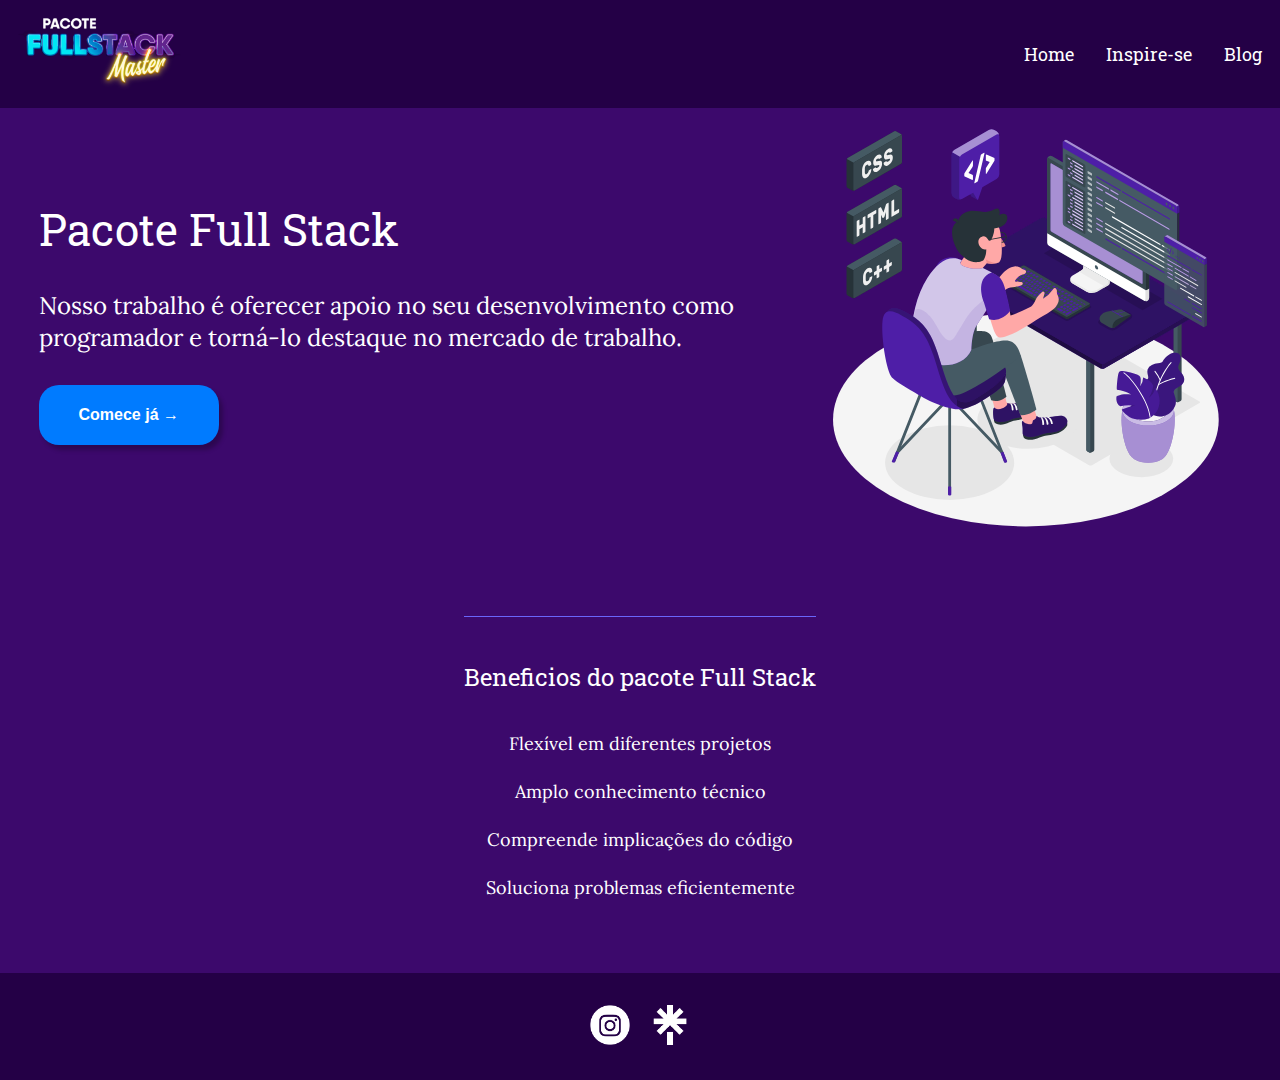
<file: index.html>
<!DOCTYPE html>
<html lang="pt-BR">

<head>
    <meta charset="UTF-8">
    <meta name="viewport" content="width=device-width, initial-scale=1.0">
    <title>Pacote Full Stack</title>
    <link rel="icon" type="image/x-icon" href="assets/images/logomarca.png">
    <link rel="stylesheet" href="assets/css/reset.css">
    <link rel="stylesheet" href="assets/css/styles.css">
</head>

<body>
    <header class="cabecalho">
        <img class="cabecalho-imagem" src="assets/images/logomarca.png" alt="logo">
        <nav class="cabecalho-menu">
            <a class="cabecalho-menu-item" href="index.html">Home</a>
            <a class="cabecalho-menu-item" href="galeria.html">Inspire-se</a>
            <a class="cabecalho-menu-item" href="blog.html">Blog</a>
        </nav>
    </header>
    <main class="conteudo">
        <section class="conteudo-principal">
            <div class="conteudo-principal-mensagem">
                <h1 class="conteudo-principal-mensagem-titulo"> Pacote Full Stack </h1>
                <h2 class="conteudo-principal-mensagem-subtitulo">Nosso trabalho é oferecer apoio no seu desenvolvimento
                    como <br>
                    programador e torná-lo destaque no mercado de trabalho.
                </h2>
                <a href="https://go.hotmart.com/P81326598U?dp=1"
                    style="text-decoration: none; color: white; display: inline-block; width: 150px;">
                    <button class="conteudo-principal-mensagem-botao">
                        Comece já →
                    </button>
                </a>
            </div>
            <img class="conteudo-principal-mensagem-imagem" src="assets/images/pururoxo.svg" alt="imagem do pag">
        </section>

        <section class="conteudo-secundario">
            <h3 class="conteudo-secundario-titulo">Beneficios do pacote Full Stack</h3>
            <p class="conteudo-secundario-paragrafo">Flexível em diferentes projetos</p>
            <p class="conteudo-secundario-paragrafo">Amplo conhecimento técnico</p>
            <p class="conteudo-secundario-paragrafo">Compreende implicações do código</p>
            <p class="conteudo-secundario-paragrafo">Soluciona problemas eficientemente</p>
            <br>
        </section>
    </main>

    <footer class="rodape">
        <a href="https://www.instagram.com/masterpacotefullstack/">
            <img class="rodape-imagem" src="assets/images/instagram-icone.png" alt="Icone Instagram">
        </a>
        <a href="https://linktr.ee/masterpacotefullstack">
            <img class="rodape-imagem" src="assets/images/linktree-icone.png" alt="Icone Linktree">
        </a>
    </footer>

</body>

</html>
</file>
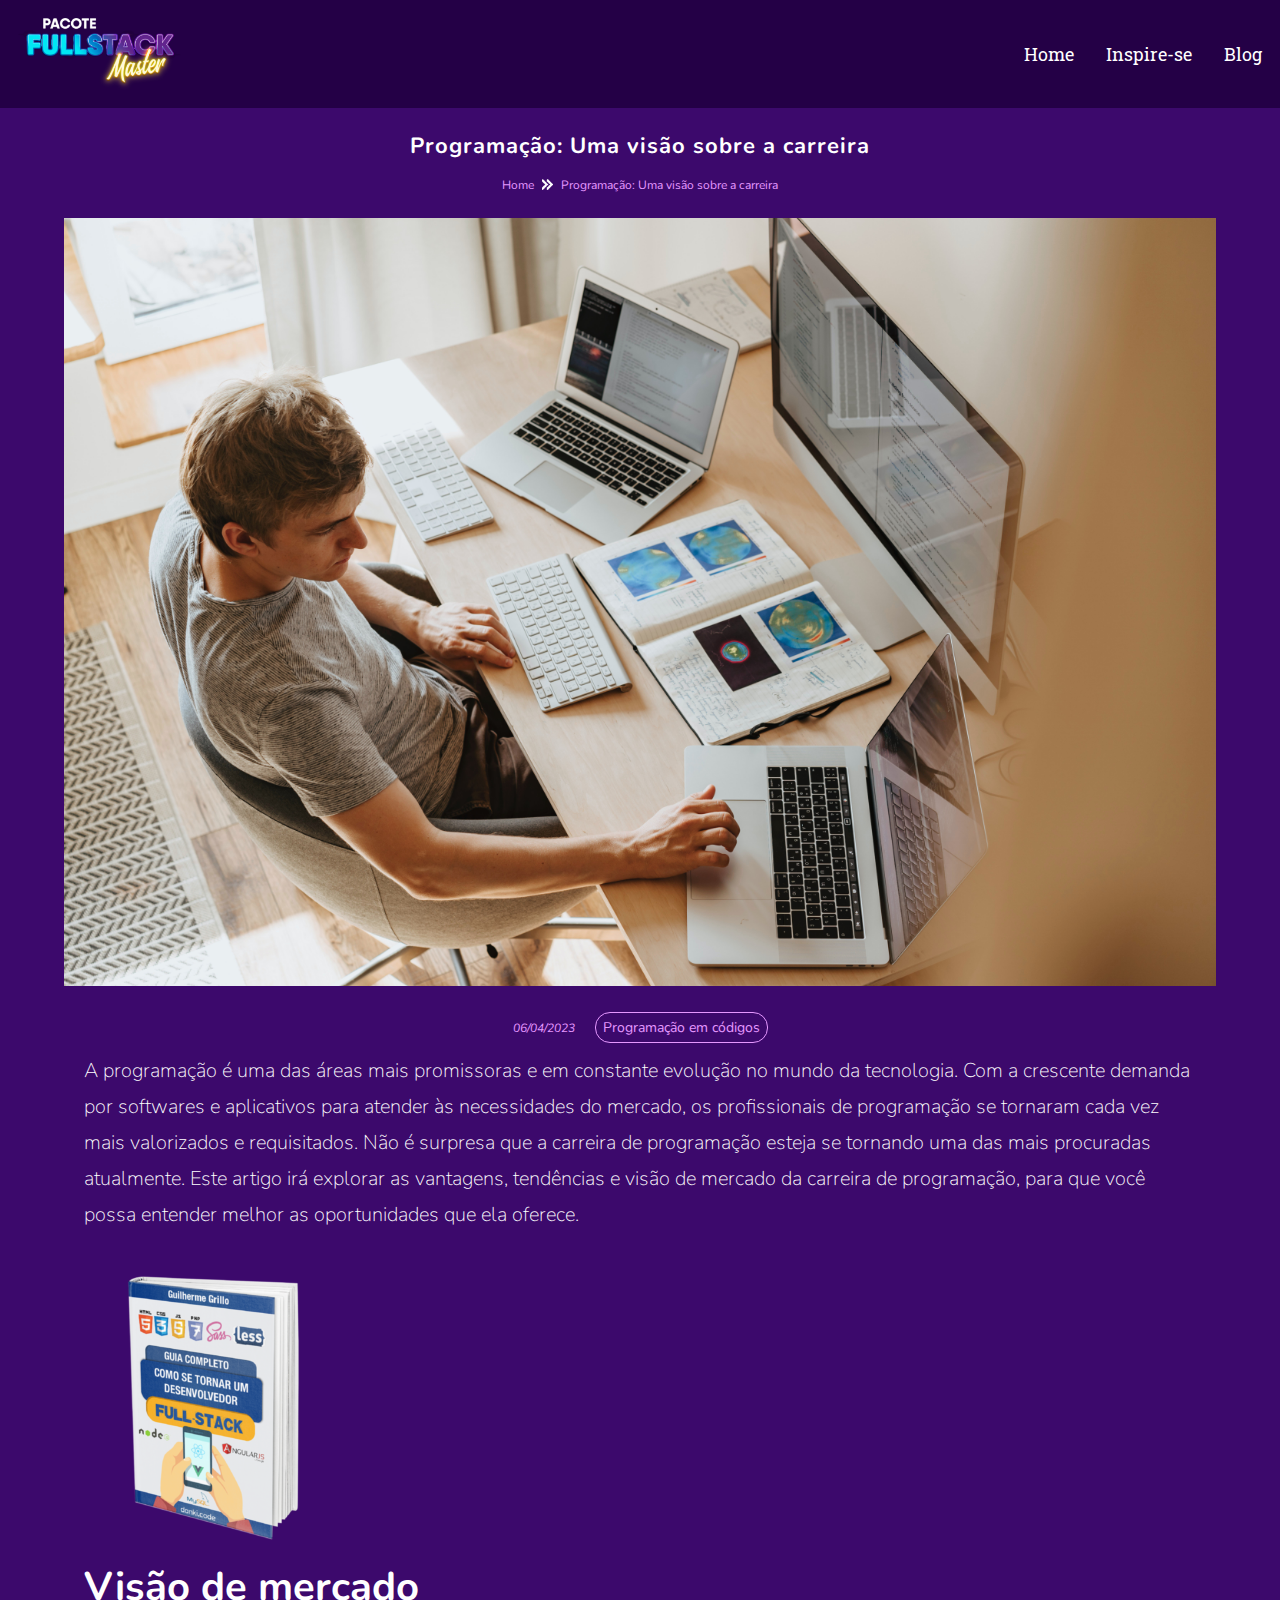
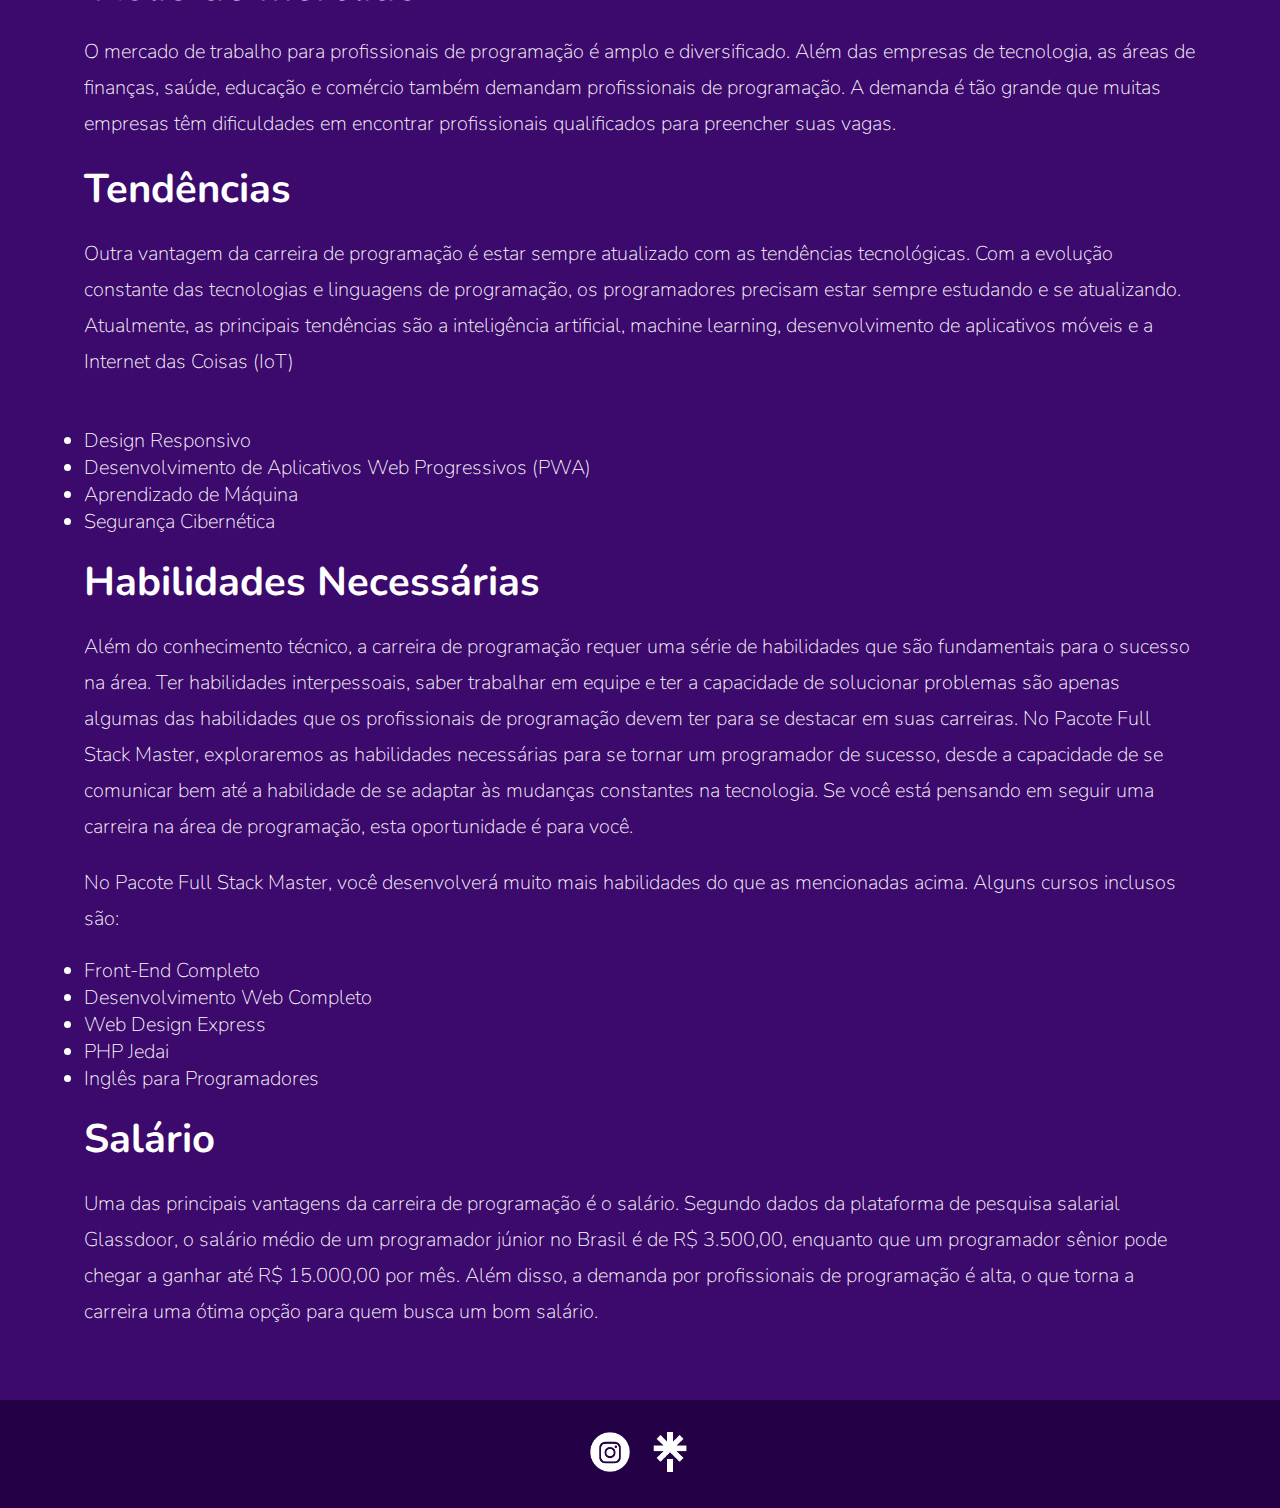
<file: artigo1.html>
<!DOCTYPE html>
<html>

<head>
    <meta charset="UTF-8">
    <meta name="viewport" content="width=device-width, initial-scale=1.0">
    <title>Desenvolvimento Full-Stack</title>
    <link rel="stylesheet" href="assets/css/styles.css">
    <link rel="stylesheet" href="assets/css/artigo.styles.css">
    <link rel="icon" type="image/x-icon" href="assets/images/logomarca.png">
</head>

<body>
    <header class="cabecalho">
        <img class="cabecalho-imagem" src="assets/images/logomarca.png" alt="logo">
        <nav class="cabecalho-menu">
            <a class="cabecalho-menu-item" href="index.html">Home</a>
            <a class="cabecalho-menu-item" href="galeria.html">Inspire-se</a>
            <a class="cabecalho-menu-item" href="blog.html">Blog</a>
        </nav>
    </header>

    <article class="article">
        <div class="article__title">
            <h1 class="article__h1">Programação: Uma visão sobre a carreira</h1>
            <div class="article__breadcrumb breadcrumb">
                <a href="index.html" class="breadcrumb__link">Home</a>
                <img src="assets/images/arrow.png" alt="Seta" class="breadcrumb__img" />
                <a href="artigo1.html" class="breadcrumb__link">Programação: Uma visão sobre a carreira</a>
            </div>
        </div>
        <img src="assets/images/foto1.jpg" alt="Empresário trabalhando" class="article__img" />
        <div class="article__details">
            <span class="article__date">06/04/2023</span>
            <span class="article__tag">Programação em códigos</span>
        </div>
        <div class="article__content">
            <p>A programação é uma das áreas mais promissoras e em constante evolução no mundo da tecnologia. Com a
                crescente demanda por softwares e aplicativos para atender às necessidades do mercado, os profissionais
                de programação se tornaram cada vez mais valorizados e requisitados. Não é surpresa que a carreira de
                programação esteja se tornando uma das mais
                procuradas atualmente. Este artigo irá explorar as vantagens, tendências e visão de mercado da carreira
                de programação, para que você possa entender melhor as oportunidades que ela oferece.</p>

            <a href="https://blog.dankicode.com/tag/pacote-full-stack/">
                <img src="assets/images/pacote-full-stack.png" alt="Pacote Full Stack">
            </a>

            <h1>Visão de mercado</h1>

            <p>O mercado de trabalho para profissionais de programação é amplo e diversificado. Além das empresas de
                tecnologia, as áreas de finanças, saúde, educação e
                comércio também demandam profissionais de programação. A demanda é tão grande que muitas empresas têm
                dificuldades em encontrar profissionais qualificados para preencher suas vagas.</p>

            <h1>Tendências</h1>
            <p>Outra vantagem da carreira de programação é estar sempre atualizado com as tendências tecnológicas. Com a
                evolução constante das tecnologias e linguagens de
                programação, os programadores precisam estar sempre estudando e se atualizando. Atualmente, as
                principais tendências são a inteligência artificial, machine
                learning, desenvolvimento de aplicativos móveis e a Internet das Coisas (IoT)</p>

            <ul>
                <br>
                <li>Design Responsivo</li>
                <li>Desenvolvimento de Aplicativos Web Progressivos (PWA)</li>
                <li>Aprendizado de Máquina</li>
                <li>Segurança Cibernética</li>
            </ul>

            <h1>Habilidades Necessárias</h1>
            <p>Além do conhecimento técnico, a carreira de programação requer uma série de habilidades que são
                fundamentais para o sucesso na área. Ter habilidades interpessoais, saber
                trabalhar em equipe e ter a capacidade de solucionar problemas são apenas algumas das habilidades que os
                profissionais de programação devem ter para se destacar em suas carreiras.
                No Pacote Full Stack Master, exploraremos as habilidades necessárias para se tornar um programador de
                sucesso, desde a capacidade de se comunicar bem até a habilidade de se adaptar às mudanças
                constantes na tecnologia. Se você está pensando em seguir uma carreira na área de programação, esta
                oportunidade é para você.</p>
            <p>No Pacote Full Stack Master, você desenvolverá muito mais habilidades do que as mencionadas acima. Alguns
                cursos inclusos são:</p>
            <ul>
                <li>Front-End Completo</li>
                <li>Desenvolvimento Web Completo</li>
                <li>Web Design Express</li>
                <li>PHP Jedai</li>
                <li>Inglês para Programadores</li>
            </ul>

            <h1>Salário</h1>
            <p>Uma das principais vantagens da carreira de programação é o salário. Segundo dados da plataforma de
                pesquisa salarial Glassdoor, o salário médio de um
                programador júnior no Brasil é de R$ 3.500,00, enquanto que um programador sênior pode chegar a ganhar
                até R$ 15.000,00 por mês. Além disso, a demanda por
                profissionais de programação é alta, o que torna a carreira uma ótima opção para quem busca um bom
                salário.</p>


        </div>
    </article>

    <footer class="rodape">
        <a href="https://www.instagram.com/masterpacotefullstack/">
            <img class="rodape-imagem" src="assets/images/instagram-icone.png" alt="Icone Instagram">
        </a>
        <a href="https://linktr.ee/masterpacotefullstack">
            <img class="rodape-imagem" src="assets/images/linktree-icone.png" alt="Icone Linktree">
        </a>
    </footer>

</body>

</html>
</file>
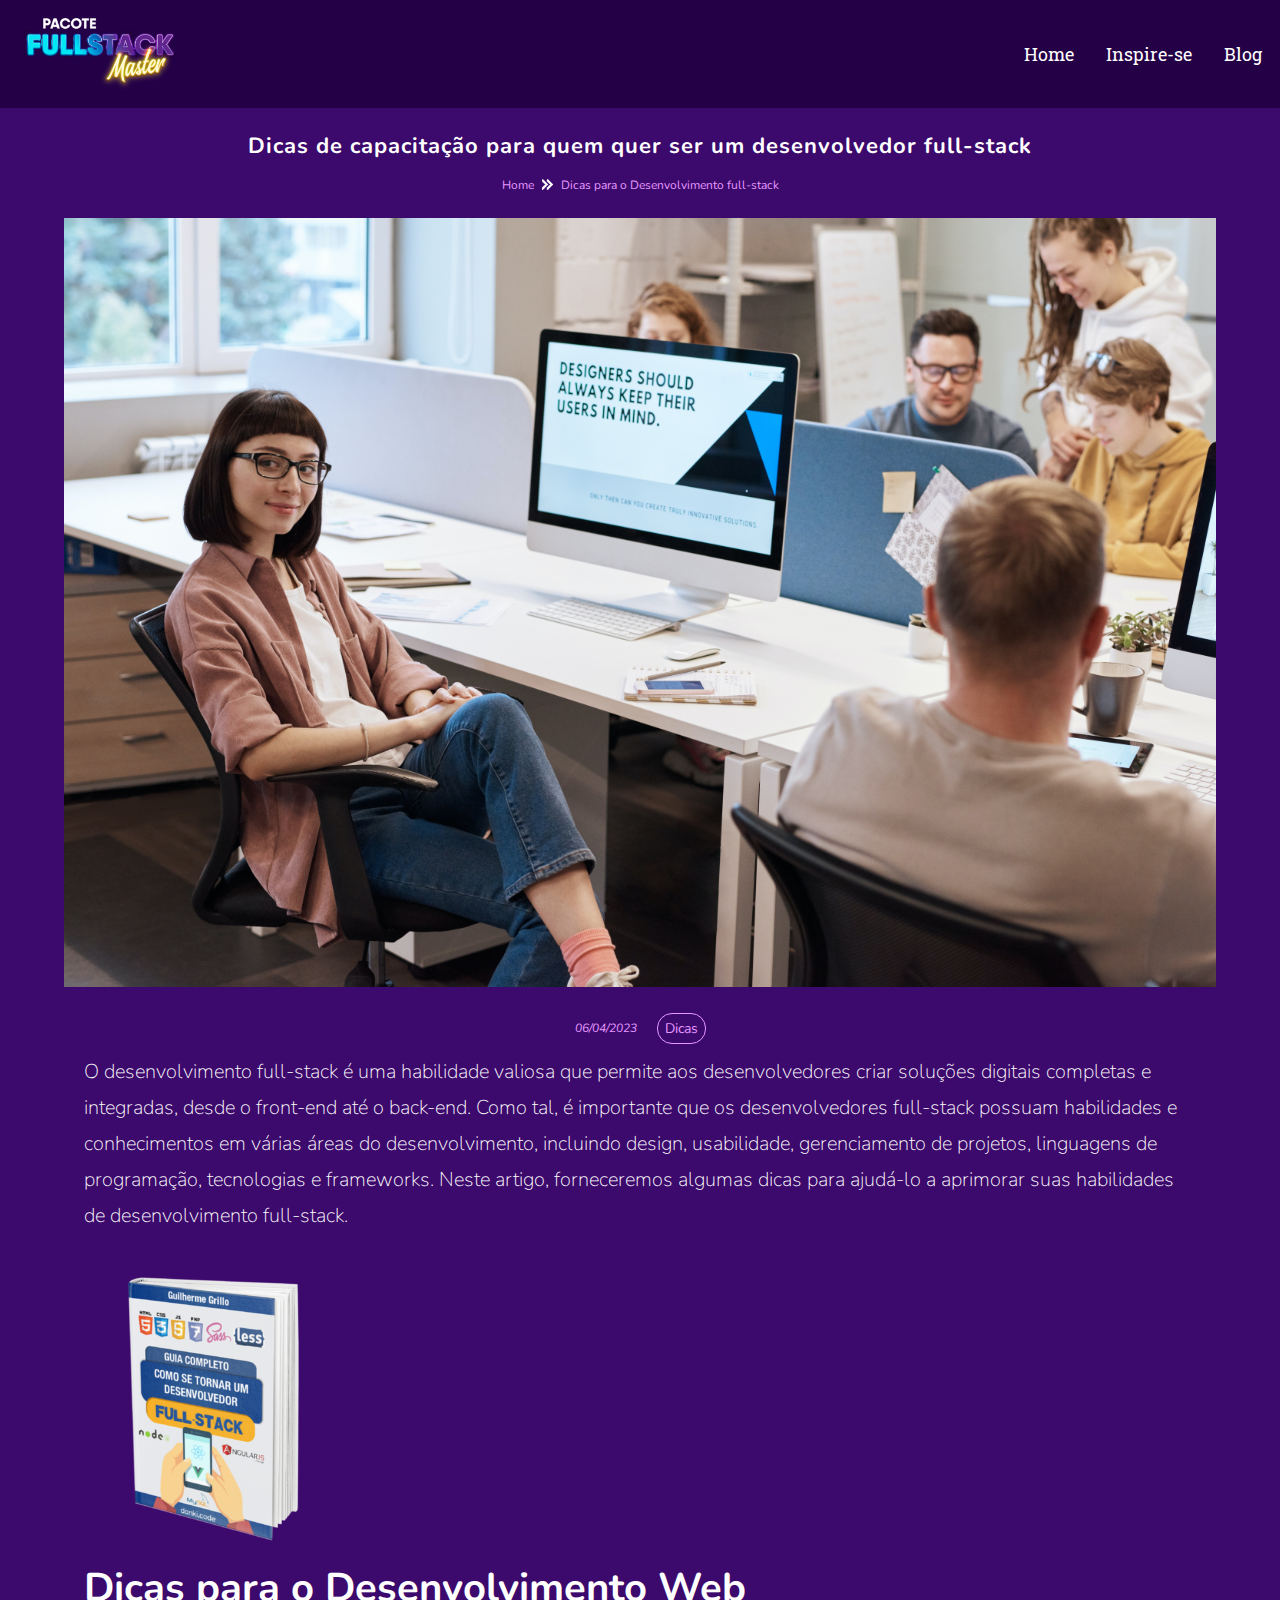
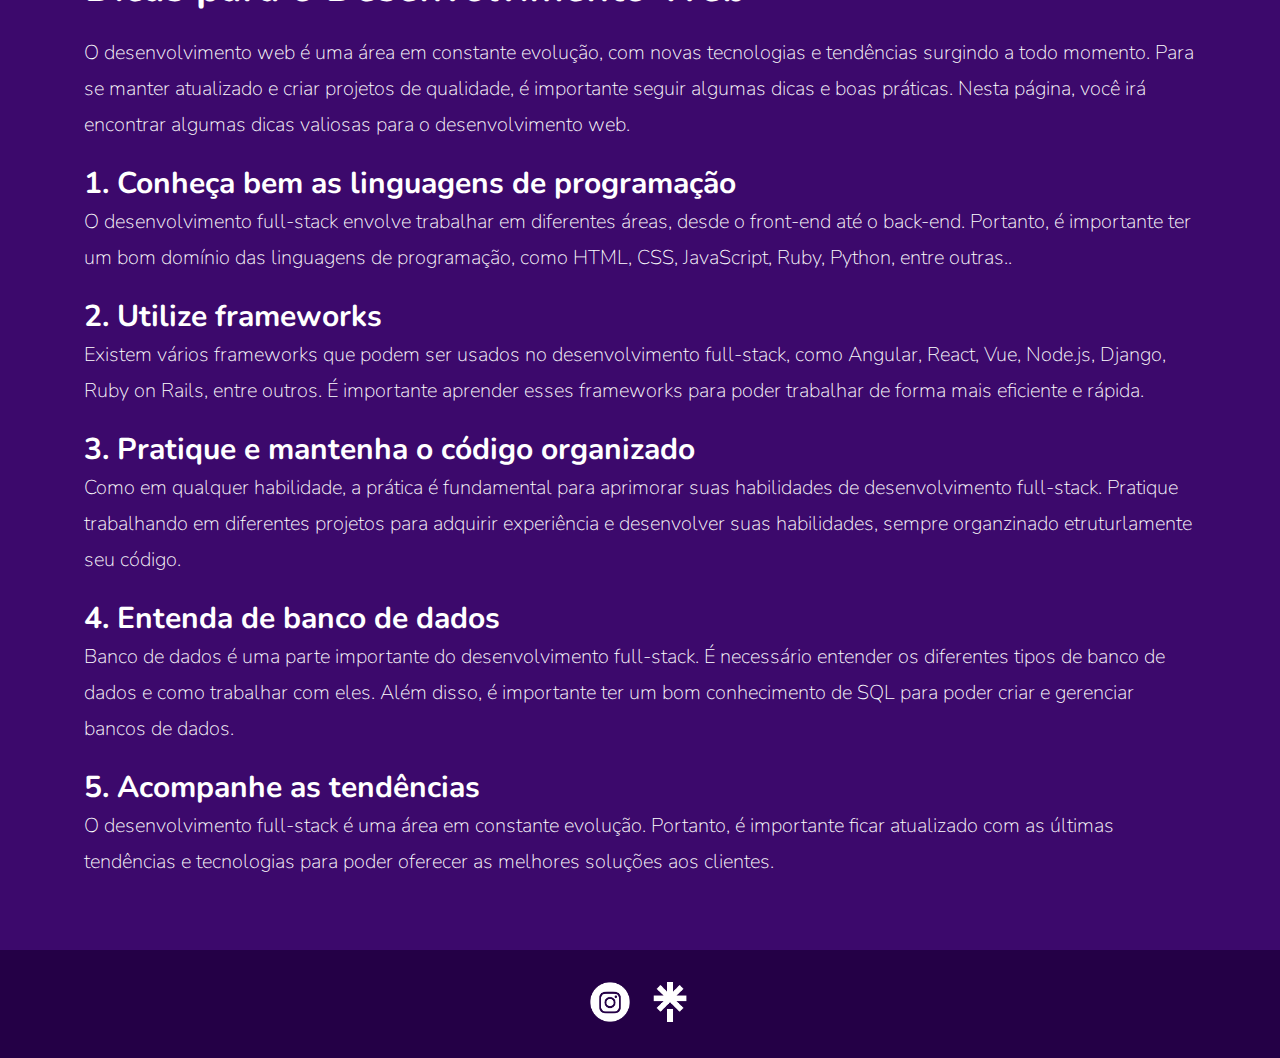
<file: artigo2.html>
<!DOCTYPE html>
<html>

<head>
    <meta charset="UTF-8">
    <meta name="viewport" content="width=device-width, initial-scale=1.0">
    <title>Desenvolvimento Full-stack</title>
    <link rel="stylesheet" href="assets/css/styles.css">
    <link rel="stylesheet" href="assets/css/artigo.styles.css">
    <link rel="icon" type="image/x-icon" href="assets/images/logomarca.png">
</head>

<body>
    <header class="cabecalho">
        <img class="cabecalho-imagem" src="assets/images/logomarca.png" alt="logo">
        <nav class="cabecalho-menu">
            <a class="cabecalho-menu-item" href="index.html">Home</a>
            <a class="cabecalho-menu-item" href="galeria.html">Inspire-se</a>
            <a class="cabecalho-menu-item" href="blog.html">Blog</a>
        </nav>
    </header>

    <article class="article">
        <div class="article__title">
            <h1 class="article__h1">Dicas de capacitação para quem quer ser um desenvolvedor full-stack</h1>
            <div class="article__breadcrumb breadcrumb">
                <a href="index.html" class="breadcrumb__link">Home</a>
                <img src="assets/images/arrow.png" alt="Seta" class="breadcrumb__img" />
                <a href="artigo1.html" class="breadcrumb__link">Dicas para o Desenvolvimento full-stack</a>
            </div>
        </div>
        <img src="assets/images/foto2.jpg" alt="Empreendedora de sucesso" class="article__img" />
        <div class="article__details">
            <span class="article__date">06/04/2023</span>
            <span class="article__tag">Dicas</span>
        </div>
        <div class="article__content">
            <p>
                O desenvolvimento full-stack é uma habilidade valiosa que permite aos desenvolvedores criar soluções
                digitais completas e integradas,
                desde o front-end até o back-end. Como tal, é importante que os desenvolvedores full-stack possuam
                habilidades e conhecimentos em
                várias áreas do desenvolvimento, incluindo design, usabilidade, gerenciamento de projetos, linguagens de
                programação, tecnologias e frameworks.
                Neste artigo, forneceremos algumas dicas para ajudá-lo a aprimorar suas habilidades de desenvolvimento
                full-stack.
            </p>
            <a href="https://blog.dankicode.com/tag/pacote-full-stack/">
                <img src="assets/images/pacote-full-stack.png" alt="Pacote Full Stack">
            </a>
            <h1>Dicas para o Desenvolvimento Web</h1>
            <p>O desenvolvimento web é uma área em constante evolução, com novas tecnologias e tendências surgindo a
                todo momento. Para se manter atualizado e criar projetos de qualidade, é importante seguir algumas dicas
                e boas práticas. Nesta página, você irá encontrar algumas dicas valiosas para o desenvolvimento web.</p>

            <h2>1. Conheça bem as linguagens de programação</h2>
            <p>O desenvolvimento full-stack envolve trabalhar em diferentes áreas, desde
                o front-end até o back-end. Portanto, é importante ter um bom domínio das linguagens de programação,
                como HTML, CSS,
                JavaScript, Ruby, Python, entre outras..</p>

            <h2>2. Utilize frameworks</h2>
            <p>Existem vários frameworks que podem ser usados no desenvolvimento full-stack, como Angular, React, Vue,
                Node.js, Django, Ruby on Rails,
                entre outros. É importante aprender esses frameworks para poder trabalhar de forma mais eficiente e
                rápida.</p>

            <h2>3. Pratique e mantenha o código organizado</h2>
            <p>Como em qualquer habilidade, a prática é fundamental para aprimorar suas habilidades de desenvolvimento
                full-stack. Pratique
                trabalhando em diferentes projetos para adquirir experiência e desenvolver suas habilidades, sempre
                organzinado etruturlamente
                seu código.
            </p>

            <h2>4. Entenda de banco de dados</h2>
            <p>Banco de dados é uma parte importante do desenvolvimento full-stack. É necessário entender os diferentes
                tipos de banco de dados
                e como trabalhar com eles. Além disso, é importante ter um bom conhecimento de SQL para poder criar e
                gerenciar bancos de dados.</p>

            <h2>5. Acompanhe as tendências</h2>
            <p>O desenvolvimento full-stack é uma área em constante evolução. Portanto, é importante ficar atualizado
                com as últimas tendências e tecnologias para poder oferecer as melhores soluções aos clientes.</p>
        </div>
    </article>

    <footer class="rodape">
        <a href="https://www.instagram.com/masterpacotefullstack/">
            <img class="rodape-imagem" src="assets/images/instagram-icone.png" alt="Icone Instagram">
        </a>
        <a href="https://linktr.ee/masterpacotefullstack">
            <img class="rodape-imagem" src="assets/images/linktree-icone.png" alt="Icone Linktree">
        </a>
    </footer>

</body>

</html>
</file>
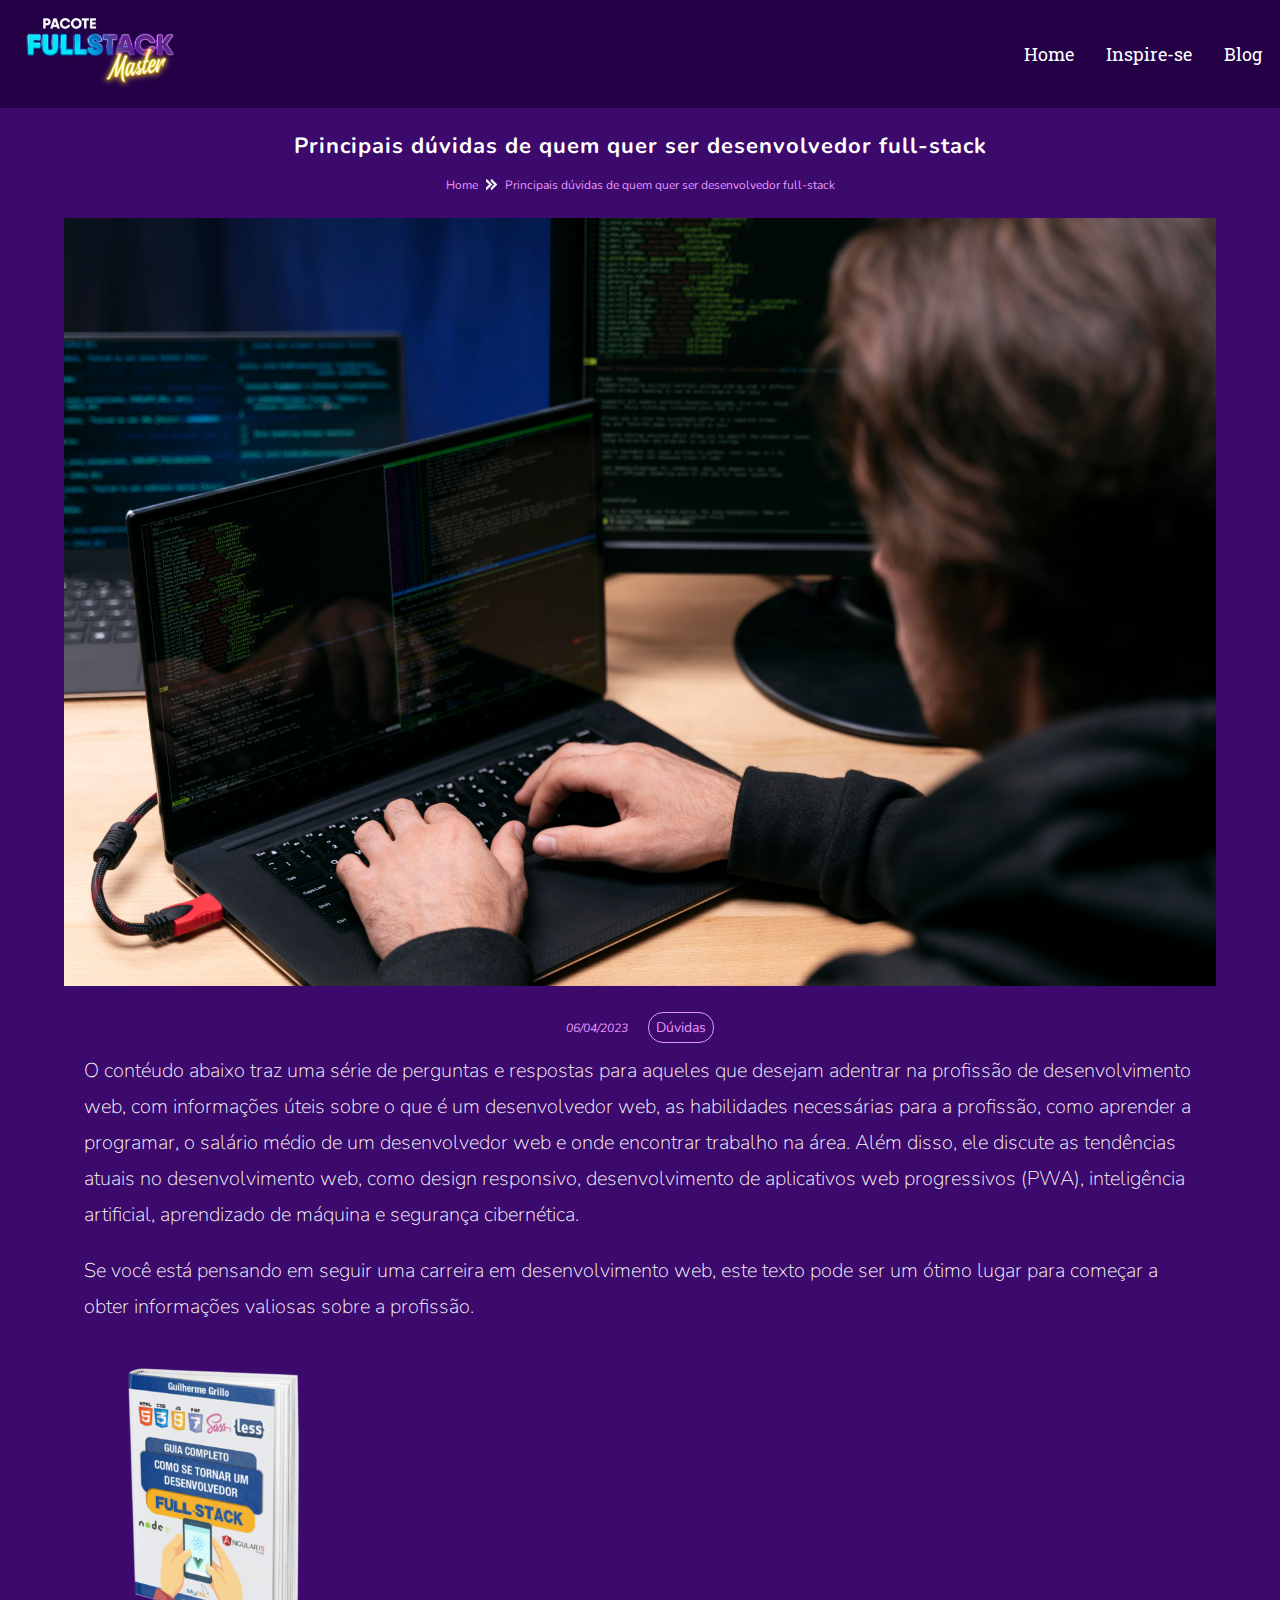
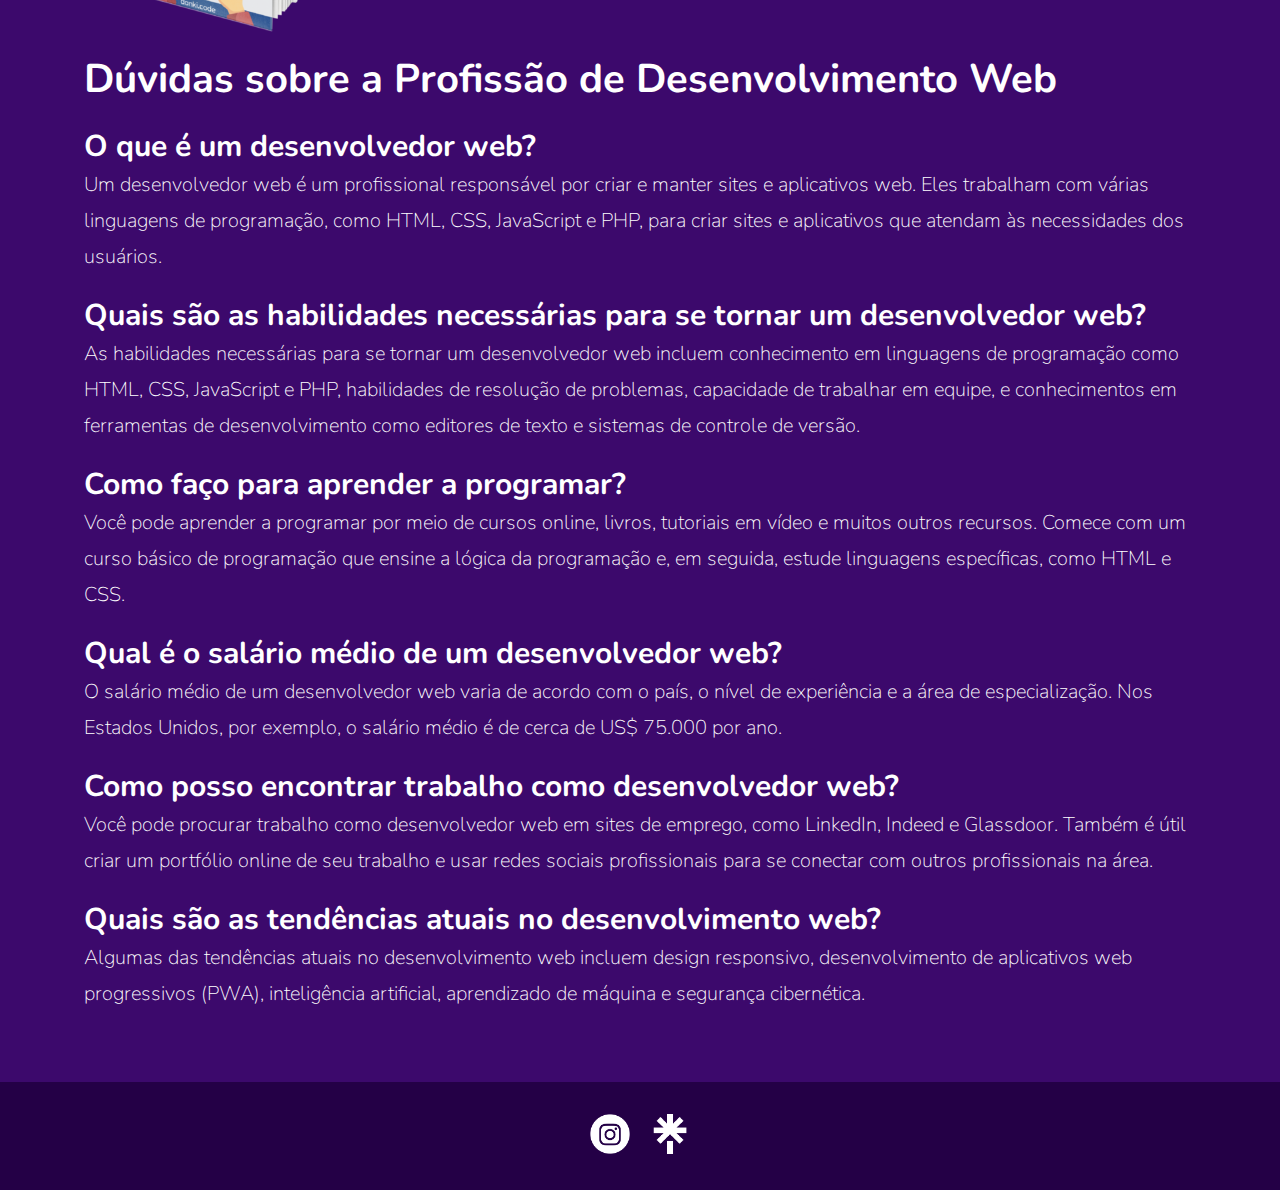
<file: artigo3.html>
<!DOCTYPE html>
<html>

<head>
    <meta charset="UTF-8">
    <meta name="viewport" content="width=device-width, initial-scale=1.0">
    <title>Desenvolvimento Full-stack</title>
    <link rel="stylesheet" href="assets/css/styles.css">
    <link rel="stylesheet" href="assets/css/artigo.styles.css">
    <link rel="icon" type="image/x-icon" href="assets/images/logomarca.png">
</head>

<body>
    <header class="cabecalho">
        <img class="cabecalho-imagem" src="assets/images/logomarca.png" alt="logo">
        <nav class="cabecalho-menu">
            <a class="cabecalho-menu-item" href="index.html">Home</a>
            <a class="cabecalho-menu-item" href="galeria.html">Inspire-se</a>
            <a class="cabecalho-menu-item" href="blog.html">Blog</a>
        </nav>
    </header>

    <article class="article">
        <div class="article__title">
            <h1 class="article__h1">Principais dúvidas de quem quer ser desenvolvedor full-stack</h1>
            <div class="article__breadcrumb breadcrumb">
                <a href="index.html" class="breadcrumb__link">Home</a>
                <img src="assets/images/arrow.png" alt="Seta" class="breadcrumb__img" />
                <a href="artigo1.html" class="breadcrumb__link">Principais dúvidas de quem quer ser desenvolvedor
                    full-stack</a>
            </div>
        </div>
        <img src="assets/images/foto3.jpg" alt="Pessoa programando" class="article__img" />
        <div class="article__details">
            <span class="article__date">06/04/2023</span>
            <span class="article__tag">Dúvidas</span>
        </div>
        <div class="article__content">
            <p>
                O contéudo abaixo traz uma série de perguntas e respostas para aqueles que desejam adentrar na
                profissão de desenvolvimento web, com informações úteis sobre o que é um desenvolvedor web, as
                habilidades necessárias para a profissão, como aprender a programar, o salário médio de um desenvolvedor
                web e onde encontrar trabalho na área. Além disso, ele discute as tendências atuais no desenvolvimento
                web, como design responsivo, desenvolvimento de aplicativos web progressivos (PWA), inteligência
                artificial, aprendizado de máquina e segurança cibernética.
            </p>
            <p>
                Se você está pensando em seguir uma carreira em desenvolvimento web, este texto pode ser um ótimo lugar
                para começar a obter informações valiosas sobre a profissão.
            </p>

            <a href="https://blog.dankicode.com/tag/pacote-full-stack/">
                <img src="assets/images/pacote-full-stack.png" alt="Pacote Full Stack">
            </a>

            <h1>Dúvidas sobre a Profissão de Desenvolvimento Web</h1>
            <h2>O que é um desenvolvedor web?</h2>
            <p>Um desenvolvedor web é um profissional responsável por criar e manter sites e aplicativos web. Eles
                trabalham com várias linguagens de programação, como HTML, CSS, JavaScript e PHP, para criar sites e
                aplicativos que atendam às necessidades dos usuários.</p>

            <h2>Quais são as habilidades necessárias para se tornar um desenvolvedor web?</h2>
            <p>As habilidades necessárias para se tornar um desenvolvedor web incluem conhecimento em linguagens de
                programação como HTML, CSS, JavaScript e PHP, habilidades de resolução de problemas, capacidade de
                trabalhar em equipe, e conhecimentos em ferramentas de desenvolvimento como editores de texto e sistemas
                de controle de versão.</p>

            <h2>Como faço para aprender a programar?</h2>
            <p>Você pode aprender a programar por meio de cursos online, livros, tutoriais em vídeo e muitos outros
                recursos. Comece com um curso básico de programação que ensine a lógica da programação e, em seguida,
                estude linguagens específicas, como HTML e CSS.</p>

            <h2>Qual é o salário médio de um desenvolvedor web?</h2>
            <p>O salário médio de um desenvolvedor web varia de acordo com o país, o nível de experiência e a área de
                especialização. Nos Estados Unidos, por exemplo, o salário médio é de cerca de US$ 75.000 por ano.</p>

            <h2>Como posso encontrar trabalho como desenvolvedor web?</h2>
            <p>Você pode procurar trabalho como desenvolvedor web em sites de emprego, como LinkedIn, Indeed e
                Glassdoor. Também é útil criar um portfólio online de seu trabalho e usar redes sociais profissionais
                para se conectar com outros profissionais na área.</p>

            <h2>Quais são as tendências atuais no desenvolvimento web?</h2>
            <p>Algumas das tendências atuais no desenvolvimento web incluem design responsivo, desenvolvimento de
                aplicativos web progressivos (PWA), inteligência artificial, aprendizado de máquina e segurança
                cibernética.</p>
        </div>
    </article>

    <footer class="rodape">
        <a href="https://www.instagram.com/masterpacotefullstack/">
            <img class="rodape-imagem" src="assets/images/instagram-icone.png" alt="Icone Instagram">
        </a>
        <a href="https://linktr.ee/masterpacotefullstack">
            <img class="rodape-imagem" src="assets/images/linktree-icone.png" alt="Icone Linktree">
        </a>
    </footer>

</body>

</html>
</file>
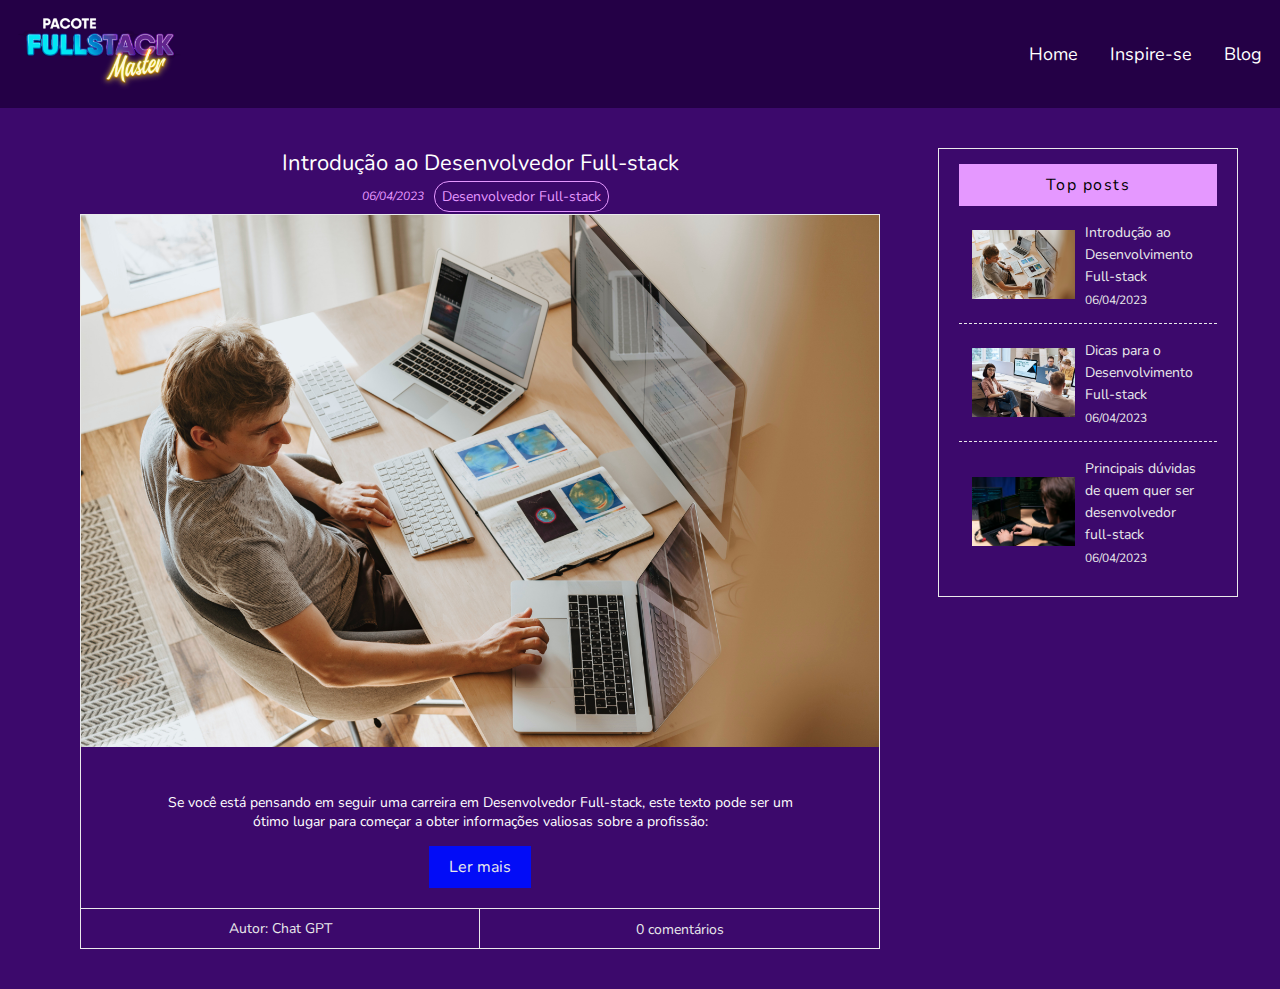
<file: blog.html>
<!DOCTYPE html>
<html lang="pt-BR">

<head>
    <meta charset="UTF-8">
    <meta name="viewport" content="width=device-width, initial-scale=1.0">
    <title>Desenvolvedor Full-stack</title>
    <link rel="stylesheet" href="assets/css/blog.styles.css">
    <link rel="icon" type="image/x-icon" href="assets/images/logomarca.png">
</head>

<body>
    <header class="cabecalho">
        <img class="cabecalho-imagem" src="assets/images/logomarca.png" alt="logo">
        <nav class="cabecalho-menu">
            <a class="cabecalho-menu-item" href="index.html">Home</a>
            <a class="cabecalho-menu-item" href="galeria.html">Inspire-se</a>
            <a class="cabecalho-menu-item" href="blog.html">Blog</a>
        </nav>
    </header>
    <main class="main">
        <div class="main__content">
            <article class="main__post">
                <a href="article.html" class="main__title">Introdução ao Desenvolvedor Full-stack</a>
                <div class="main__subtitle">
                    <p class="main__date">06/04/2023</p>
                    <span class="main__tag">Desenvolvedor Full-stack</span>
                </div>
                <div class="main__details">
                    <img src="assets/images/foto1.jpg" alt="Empresário trabalhando" class="main__img" />
                    <p class="main__description"> Se você está pensando em seguir uma carreira em Desenvolvedor
                        Full-stack,
                        este texto pode ser um ótimo lugar para começar a obter informações valiosas sobre a profissão:
                    </p>
                    <a href="artigo1.html" class="main__btn">Ler mais</a>
                    <div class="main__info">
                        <div class="main__author">
                            <p class="main__p">Autor: Chat GPT</p>
                        </div>
                        <div class="main__comments">
                            <a href="#" class="main__a">0 comentários</a>
                        </div>
                    </div>
            </article>
        </div>
        <div class="main__sidebar sidebar">
            <aside class="sidebar__top">
                <p class="sidebar__title">Top posts</p>
                <ul class="sidebar__posts">
                    <li class="sidebar__list">
                        <img src="assets/images/foto1.jpg" alt="Empresário trabalhando" class="sidebar__img" />
                        <div class="sidebar__details">
                            <a href="artigo1.html" class="sidebar__post-title">Introdução ao Desenvolvimento
                                Full-stack</a>
                            <p class="sidebar__post-date">06/04/2023</p>
                        </div>
                    </li>
                    <li class="sidebar__list">
                        <img src="assets/images/foto2.jpg" alt="Empreendedora de sucesso" class="sidebar__img" />
                        <div class="sidebar__details">
                            <a href="artigo2.html" class="sidebar__post-title">Dicas para o Desenvolvimento
                                Full-stack</a>
                            <p class="sidebar__post-date">06/04/2023</p>
                        </div>
                    </li>
                    <li class="sidebar__list">
                        <img src="assets/images/foto3.jpg" alt="Pessoa programando" class="sidebar__img" />
                        <div class="sidebar__details">
                            <a href="artigo3.html" class="sidebar__post-title">Principais dúvidas de quem quer ser
                                desenvolvedor full-stack</a>
                            <p class="sidebar__post-date">06/04/2023</p>
                        </div>
                    </li>
                </ul>
            </aside>
        </div>
    </main>
</body>

</html>
</file>
<file: assets/css/styles.css>
@import url('https://fonts.googleapis.com/css2?family=Roboto+Slab&display=swap');
@import url('https://fonts.googleapis.com/css2?family=Lora&display=swap');

* {
    margin: 0;
    padding: 0;
    box-sizing: border-box;
    text-decoration: none;
}

body {
    font-size: 100%;
}

.cabecalho {
    background-color: #240046;
    display: flex;
    flex-direction: row;
    justify-content: space-between;
    align-items: center;
    padding: 18px;
}

.cabecalho-imagem {
    height: 72px;
}

.cabecalho-menu {
    display: flex;
    gap: 32px;
}

.cabecalho-menu-item {
    font-family: 'Roboto Slab', serif;
    color: #ffffff;
    font-weight: 400;
    font-size: 18px;
}

.conteudo {
    background-color: #3c096c;
}

.conteudo-principal {
    display: flex;
    flex-direction: row;
    align-items: center;
    justify-content: space-around;
}

.conteudo-principal-mensagem {
    display: flex;
    flex-direction: column;
    gap: 32px;
    line-height: 1.3;
    color: #ffffff;
}

.conteudo-principal-mensagem-titulo {
    font-family: 'Roboto Slab', serif;
    font-weight: 400;
    font-size: 44px;
    color: #ffffff;
}

.conteudo-principal-mensagem-subtitulo {
    font-family: 'Lora', serif;
    font-size: 24px;
    color: #ffffff;
}

.conteudo-principal-mensagem-botao {
    position: relative;
    display: inline-block;
    padding: 12px 24px;
    font-size: 16px;
    font-weight: bold;
    color: #ffffff;
    background-color: #007bff;

    cursor: pointer;
    overflow: hidden;

    width: 180px;
    height: 60px;
    border: none;
    box-shadow: 4px 5px 4px rgba(0, 0, 0, 0.25);
    border-radius: 20px;
}

.conteudo-principal-mensagem-botao:before {
    content: "";
    position: absolute;
    top: 0;
    left: -100%;
    width: 100%;
    height: 100%;
    background-color: rgba(255, 255, 255, 0.2);
    transition: all 0.3s ease-out;
}

.conteudo-principal-mensagem-botao:hover:before {
    left: 0;
}

.conteudo-principal-mensagem-imagem {
    height: 430px;
}

.conteudo-secundario {
    display: flex;
    flex-direction: column;
    align-items: center;
    gap: 30px;
    margin-top: 48px;
    padding: 30px;
}

.conteudo-secundario-titulo {
    border-top: 0.4px solid #6A65FA;
    padding-top: 48px;

    font-family: 'Roboto Slab', serif;
    font-weight: 400;
    font-size: 24px;
    color: #ffffff;
    margin-bottom: 16px;
}

.conteudo-secundario-paragrafo {
    font-family: 'Lora', serif;
    font-weight: 400;
    font-size: 18px;
    color: #ffffff;
}


.rodape {
    padding: 32px;
    display: flex;
    flex-direction: row;
    justify-content: center;
    gap: 20px;
    background-color: #240046;
}

.rodape-imagem {
    height: 40px;
}

* {
    user-select: none;
}
</file>
<file: assets/css/artigo.styles.css>
@import url('https://fonts.googleapis.com/css2?family=Delicious+Handrawn&family=Nunito:wght@300&display=swap');


body {
    background-color: #3c096c;
}

.article {
    width: 90%;
    margin: 0 auto 40px;
    font-family: 'Nunito', sans-serif;
    background-color: #3c096c;

}

.article__title {
    text-align: center;
    padding: 20px;
}

.article__h1 {
    font-size: 22px;
    color: #ffffff;
    letter-spacing: 1px;
    margin-top: 3px;
    margin-bottom: 10px;
    margin-left: 0;
    margin-right: 0;
}

.breadcrumb {
    display: flex;
    justify-content: center;
    align-items: center;
}

.breadcrumb__link {
    font-size: 12px;
    text-decoration: none;
    color: #e598ff;
}

.breadcrumb__link:hover {
    text-decoration: underline;
    color: #ac5ec6;
}

.breadcrumb__img {
    width: 11px;
    margin: 8px;
}

.article__img {
    margin-bottom: 20px;
    width: 100%;
}

.article__details {
    display: flex;
    justify-content: center;
    align-items: center;
}

.article__date {
    margin: 0 10px;
    font-size: 12px;
    font-style: italic;
    color: #e598ff;
}

.article__tag {
    font-size: 14px;
    padding: 5px 7px;
    color: #e598ff;
    border: 1px solid #e598ff;
    margin: 0 10px;
    border-radius: 15px;
}

.article__content {
    font-weight: 100;
    font-size: 20px;
    color: #ffffff;
    padding: 10px 20px;
}

p {
    margin-bottom: 20px;
    line-height: 1.8;
}

h1 {
    margin-bottom: 20px;
}

ul {
    margin-bottom: 20px;
}
</file>
<file: assets/css/blog.styles.css>
@import url('https://fonts.googleapis.com/css2?family=Delicious+Handrawn&family=Nunito:wght@300&display=swap');

* {
    margin: 0;
    padding: 0;
    box-sizing: border-box;
    text-decoration: none;
}

body {
    font-size: 100%;
}

.cabecalho {
    background-color: #240046;
    display: flex;
    flex-direction: row;
    justify-content: space-between;
    align-items: center;
    padding: 18px;
}

.cabecalho-imagem {
    height: 72px;
}

.cabecalho-menu {
    display: flex;
    gap: 32px;
}

.cabecalho-menu-item {
    font-family: 'Nunito', sans-serif;
    color: #ffffff;
    font-weight: 400;
    font-size: 18px;
}

.main {
    display: flex;
    justify-content: center;
    flex-wrap: wrap;
    font-family: 'Nunito', sans-serif;
    background-color: #3c096c;
}

.main__content {
    width: 70%;
    padding: 40px 8px;
}

.main__post {
    text-align: center;
    max-width: 800px;
    margin-left: auto;
    margin-right: auto;
}

.main__title {
    text-decoration: none;
    font-size: 22px;
    color: #ffffff;
    letter-spacing: 1.5;
}

.main__title:hover {
    color: #e598ff;
}

.main__subtitle {
    display: flex;
    justify-content: center;
    align-items: center;
    margin-top: 5px 0;
}

.main__date {
    margin: 10px;
    font-size: 12px;
    font-style: italic;
    color: #e598ff;
}

.main__tag {
    font-size: 14px;
    padding: 5px 7px;
    color: #e598ff;
    border: 1px solid #e598ff;
    border-radius: 15px;
}

.main__details {
    border: 1px solid #eaeaeb;
}

.main__img {
    width: 100%;
}

.main__description {
    padding: 40px 0 25px;
    max-width: 650px;
    margin-left: auto;
    margin-right: auto;
    font-size: 14px;
    color: #ffffff;
}

.main__btn {
    text-decoration: none;
    font-size: 16px;
    letter-spacing: 1.5;
    color: #eaeaeb;
    background-color: #020CF7;
    padding: 10px 20px;
    transition: .3s;
}

.main__btn:hover {
    color: #020CF7;
    background-color: #eaeaeb;
}

.main__info {
    display: flex;
    justify-content: space-between;
    align-items: center;
    border-top: 1px solid #eaeaeb;
    margin-top: 30px;
}

.main__author {
    width: 50%;
    border-right: 1px solid #eaeaeb;
}

.main__p {
    font-size: 14px;
    color: #eaeaeb;
    margin-top: 10px;
    margin-bottom: 10px;
}

.main__comments {
    width: 50%;
}

.main__a {
    text-decoration: none;
    font-size: 14px;
    color: #eaeaeb;
    margin-top: 10px;
    margin-bottom: 10px;
}

.main__a:hover {
    color: #e598ff;
}

.main__sidebar {
    width: 25%;
    padding: 40px 10px;
}

.sidebar__top {
    border: 1px solid #eaeaeb;
    padding: 15px 20px;
}

.sidebar__title {
    background-color: #e598ff;
    text-align: center;
    padding: 10px 20px;
    margin: 0;
    letter-spacing: 1.5px;
}

.sidebar__posts {
    margin: 0;
    padding: 0;
    list-style: none;
}

.sidebar__list {
    display: flex;
    justify-content: center;
    flex-wrap: wrap;
    align-items: center;
    padding: 15px 0;
}

.sidebar__list:not(:last-child) {
    border-bottom: 1px dashed #eaeaeb;
}

.sidebar__img {
    width: 40%;
}

.sidebar__details {
    width: 50%;
    padding-left: 10px;
}

.sidebar__post-title {
    font-size: 14px;
    color: #eaeaeb;
    text-decoration: none;
}

.sidebar__post-title:hover {
    text-decoration: underline;
}

.sidebar__post-date {
    font-size: 12px;
    color: #eaeaeb;
    margin: 5px 0 0 0;
}
</file>
